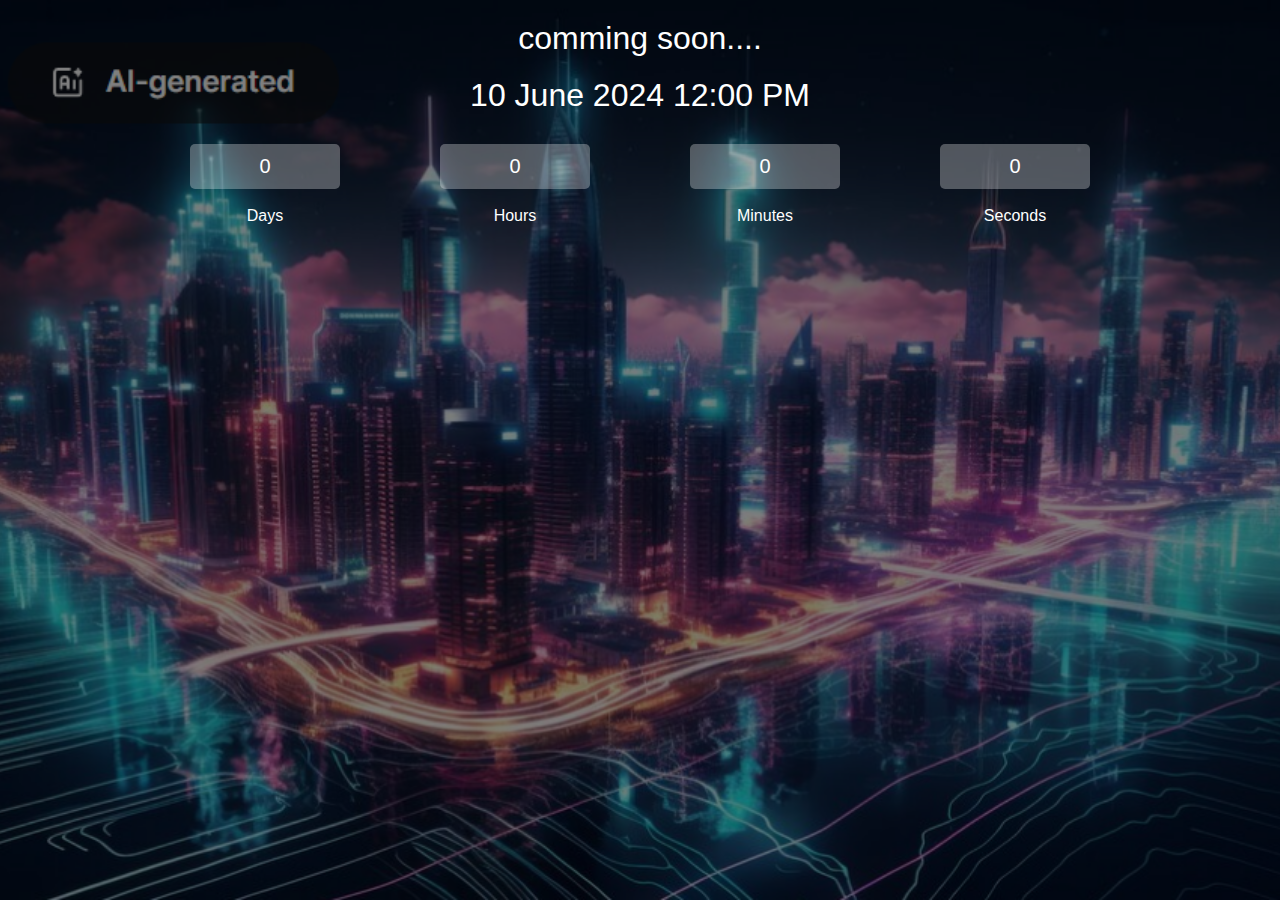
<file: countdown/index.html>
<!DOCTYPE html>
<html lang="en">
<head>
    <meta charset="UTF-8">
    <meta name="viewport" content="width=device-width, initial-scale=1.0">
    <title>Document</title>
<link rel="stylesheet" href="style.css">
</head>
<body>

 <div class="main">
    <div class="overlay">
        <p class="title"> comming soon.... </p>
        <p class="sub-title" id= "end-date">21 september 2024 10:00 AM</p>
        <div class="col">
            <div>
                <input type="text" value="0" readonly> <br><br>
                <label for="Days">Days</label>
            </div>
            <div>
                <input type="text" value="0" readonly><br><br>
                <label for="hours">Hours</label>
            </div>
            <div>
                <input type="text" value="0" readonly ><br><br>
                <label for="mints">Minutes</label>
            </div>
            <div>
                <input type="text"value="0" readonly><br><br>
                <label for="seconds">Seconds</label>
            </div>
        </div>
    </div>
 </div>


    <script src="test.js"></script>
</body>
</html>
</file>
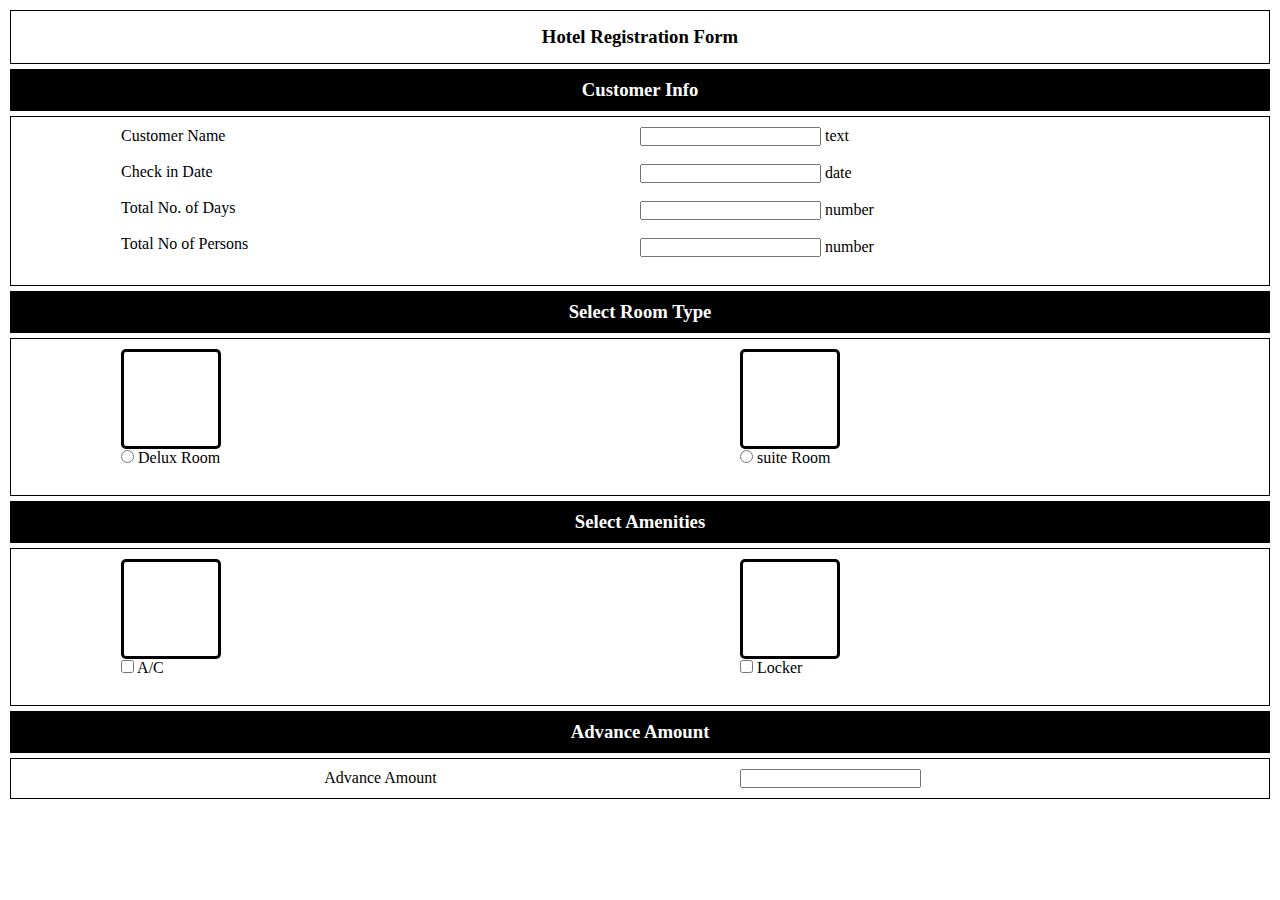
<file: HotelRegistration/index.html>
<!DOCTYPE html>
<html lang="en">

<head>
    <meta charset="UTF-8">
    <meta name="viewport" content="width=device-width, initial-scale=1.0">
    <title>Hotel-Registration</title>
    <link rel="stylesheet" href="style.css">
</head>

<body>
    <header>
        <h3>Hotel Registration Form</h3>
    </header>
    <main>
        <section class="main-section-first">
            <div class="section-heading">
                <h3>Customer Info</h3>
            </div>
            <div class="info">
                <div class="input-label">
                    <label for="CustomerName">Customer Name</label> <br> <br>
                    <label for="Check-in-date">Check in Date</label> <br> <br>
                    <label for="total-number-of-days">Total No. of Days</label> <br> <br>
                    <label for="total-number-of-persons">Total No of Persons</label>
                </div>

                <div class="input">
                    <input type="text"> text <br> <br>

                    <input type="text"> date <br> <br>

                    <input type="text"> number <br> <br>

                    <input type="text"> number <br> <br>
                </div>

            </div>
        </section>
            <section class="main-section-second">
                <div class="section-heading">
                    <h3>Select Room Type</h3>
                </div>
                <div class=" room-info">


                    <div class="input">
                        <div class="room-box">
                            A
                        </div>
                        <input type="radio"> Delux Room <br> <br>



                    </div>
                    <div class="input-label">
                        <div class="room-box">
                            B
                        </div>
                        <input type="radio"> suite Room <br> <br>
                    </div>
                </div>
            </section>
                    <section class="main-section-third">
                        <div class="section-heading">
                            <h3>Select Amenities</h3>
                        </div>
                        <div class=" room-info">


                            <div class="input">
                                <div class="room-box">
                                    A
                                </div>
                                <input type="checkbox"> A/C <br> <br>



                            </div>
                            <div class="input-label">
                                <div class="room-box">
                                    B
                                </div>
                                <input type="checkbox"> Locker <br> <br>


                            </div>



                        </div>


                    </section>
                    <section class="main-section-fourth">
                        <div class="section-heading">
                            <h3>Advance Amount</h3>
                        </div>
                        <div class=" room-info">

                            <div class="input-label " id="AA">


                                Advance Amount

                            </div>


                            <div class="input">
                                <input type="text">


                            </div>



                        </div>
                    </section>

    </main>
</body>

</html>
</file>
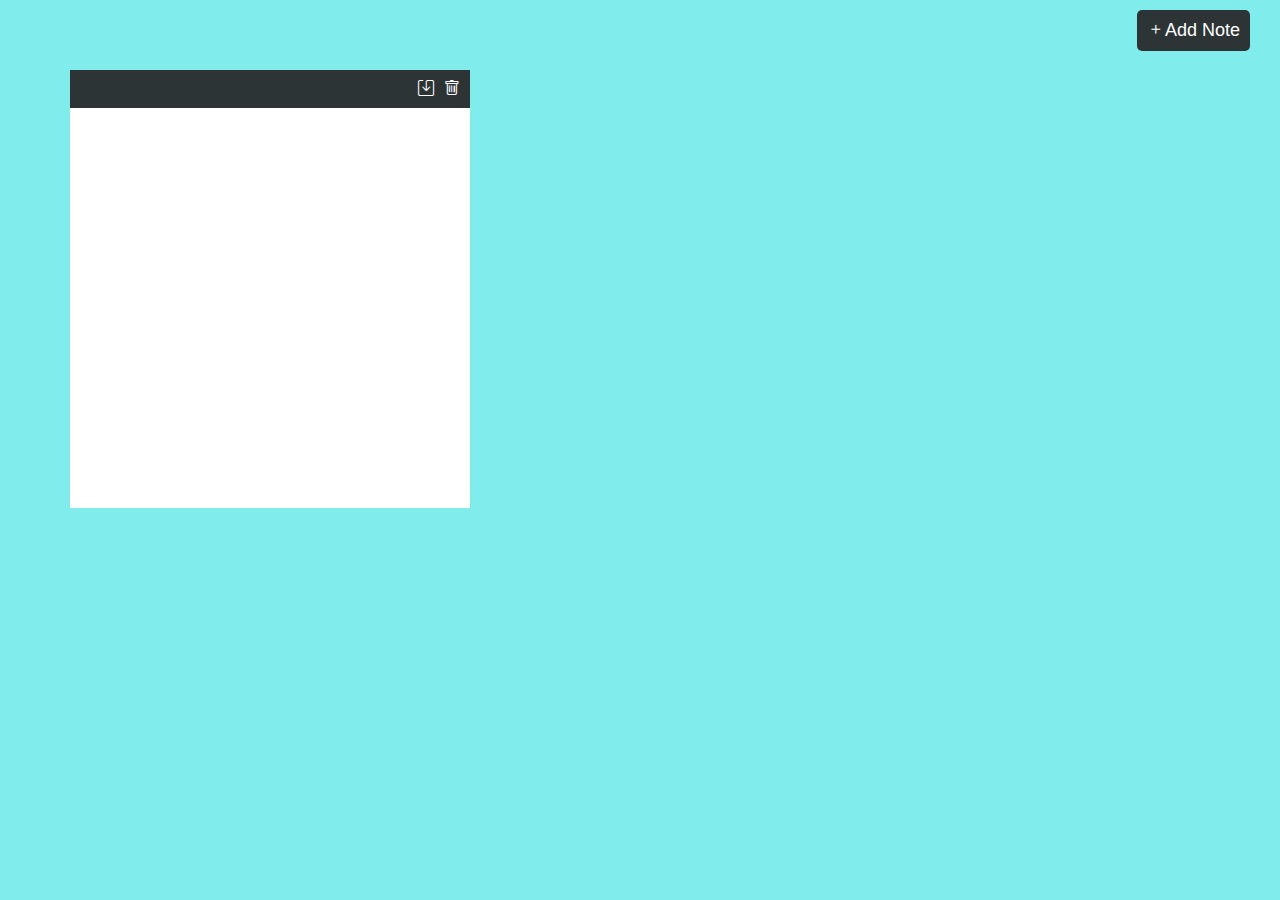
<file: NoteApp/index.html>
<!DOCTYPE html>
<html lang="en">
<head>
    <meta charset="UTF-8">
    <meta name="viewport" content="width=device-width, initial-scale=1.0">
    <title>Document</title>
    <link rel="stylesheet" href="style.css">
    <link rel="stylesheet" href="https://cdn.jsdelivr.net/npm/bootstrap-icons@1.11.3/font/bootstrap-icons.min.css">
</head>
<body>
    <button id="addBtn"> <span class="bi bi-plus"></span>Add Note</button>
    <div id="main">
         <div class="note">
            <div class="tool">
               
                <span class=" save bi bi-save"></span>
                <span class="  trash bi bi-trash"></span>
            </div>
            <textarea ></textarea>
         </div>
    </div>


    <script src="test.js"></script>
</body>
</html>
</file>
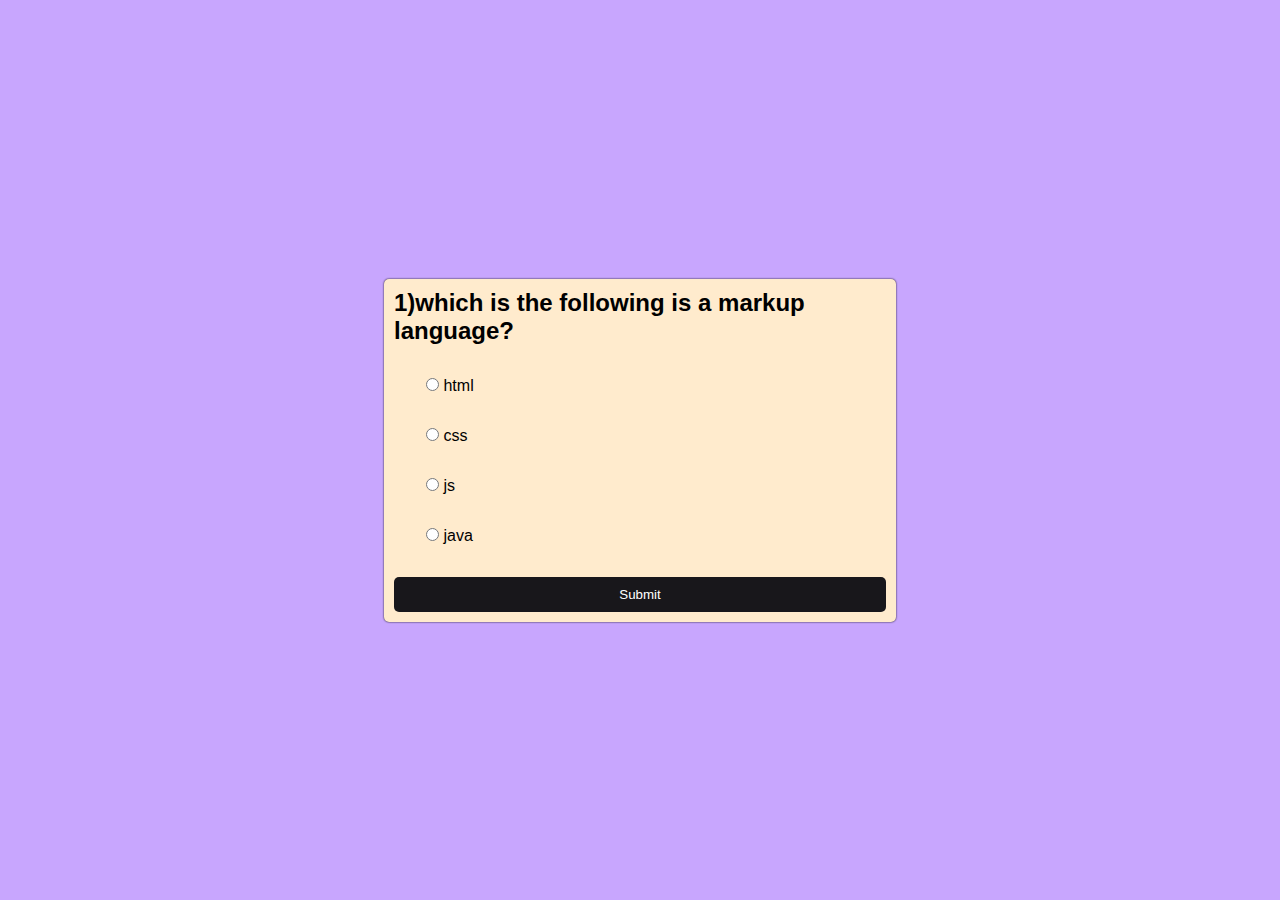
<file: QuizApp/index.html>
<!DOCTYPE html>
<html lang="en">

<head>
    <meta charset="UTF-8">
    <meta name="viewport" content="width=device-width, initial-scale=1.0">
    <title>Document</title>
    <link rel="stylesheet" href="style.css">
</head>

<body>
    <div class="container">
        <div id="box">
            <h2  id="Qbox">This is the Dummy Questions</h2>
            <div class="row">
                <input type="radio" class="options" name="option" id="option-1" value="a">
                <label for="option-1">option 1</label>
               
            </div>
            <div class="row">
                <input type="radio" class="options" id="option-2 " name="option" value="b">
                <label for="option-2">option 2</label>
                
            </div>
            <div class="row">
                <input type="radio" class="options" name="option" id="option-3" value="c">
                <label for="option-3">option 3</label>
               
            </div>
            <div class="row">
                <input type="radio" class="options" name="option" id="option-4" value="d">
                <label for="option-4">option 4</label>
              
            </div>
            <button id="btn" onclick="submitQuiz()">Submit</button>
        </div>
       
    </div>

    <script src="test.js"></script>
</body>

</html>
</file>
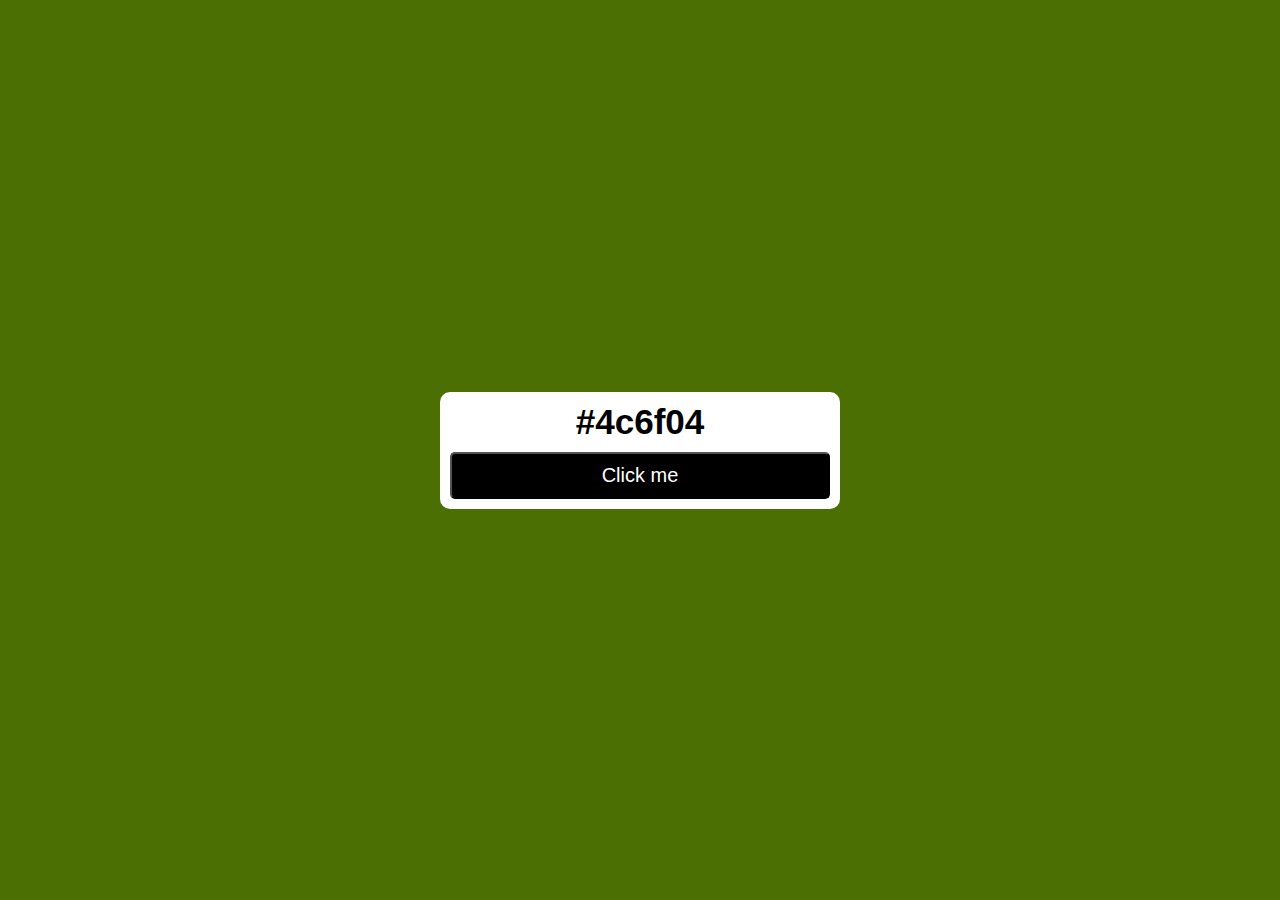
<file: Random_Color_Generator/index.html>
<!DOCTYPE html>
<html lang="en">

<head>
    <meta charset="UTF-8">
    <meta name="viewport" content="width=device-width, initial-scale=1.0">
    <title>Color_Generator</title>
    <link rel="stylesheet" href="style.css">
</head>

<body>
    <div class="main">
        <div class="container">
            <h3 id="color-code">#fff</h3>
            <button id="btn">Click me</button>
        </div>
    </div>






    <script src="test.js"></script>
</body>

</html>
</file>
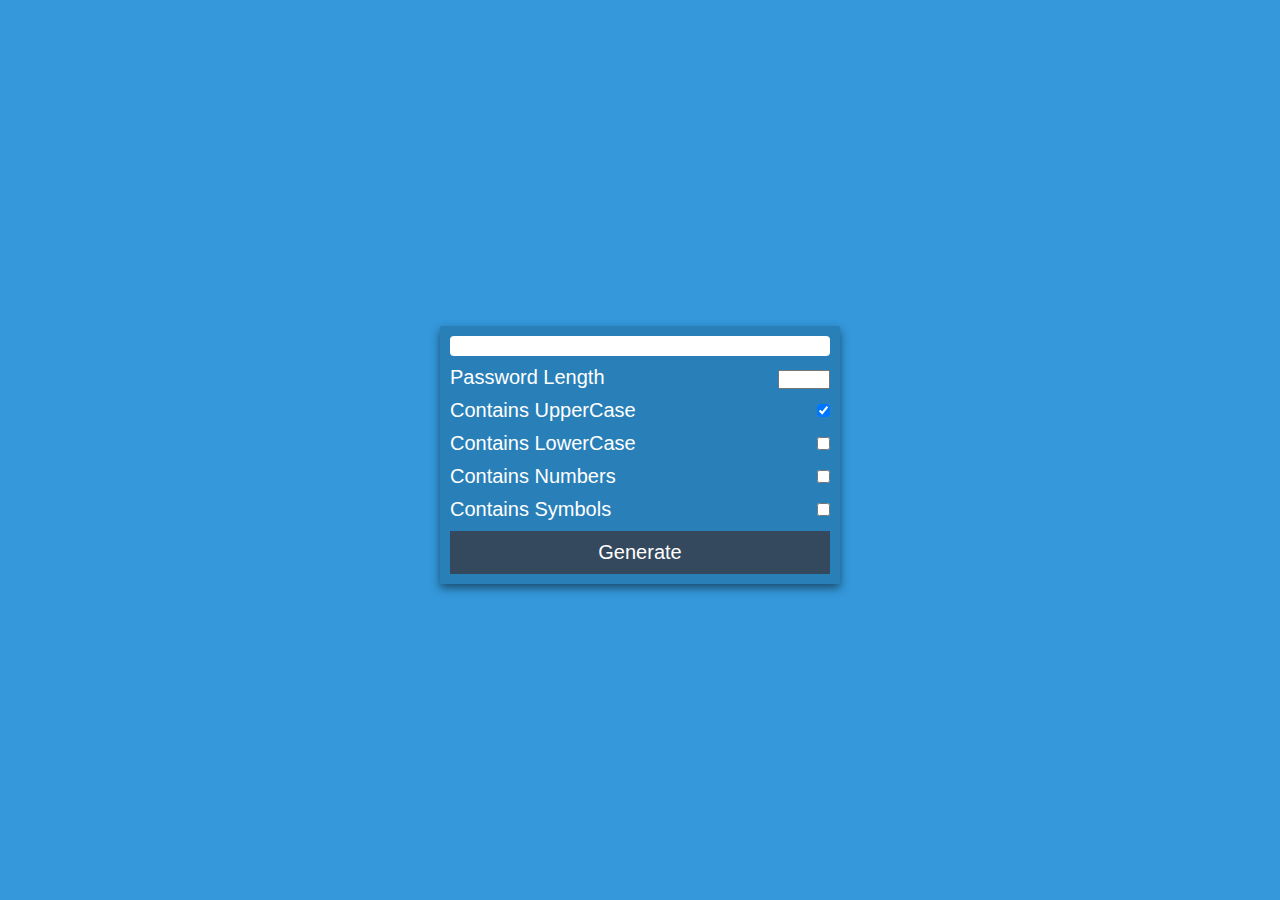
<file: Random_password_Generator/index.html>
<!DOCTYPE html>
<html lang="en">
<head>
    <meta charset="UTF-8">
    <meta name="viewport" content="width=device-width, initial-scale=1.0">
    <title>Random_password_Generator</title>
    <link rel="stylesheet" href="style.css">
</head>
<body>
    <div class="main">
        <div class="box">
            <span id="pass-box">Testing</span>
            <div class="row">
                <div class="left">Password Length</div>
                <div class="right">
                    <input type="number"  id="total-char" max="30" min="2">
                </div>
            </div>
            <div class="row">
                <label for="upper-case">
                    <div class="left">
                        Contains UpperCase
                    </div>
                </label>
                <div class="right">
                    <input type="checkbox" name="" id="upper-case" checked> 
                </div>
            </div>
            <div class="row">
                <label for="lower-case">
                    <div class="left">
                        Contains LowerCase
                    </div>
                </label>
                <div class="right">
                    <input type="checkbox" name=" " id="lower-case">
                </div>
            </div>
          <div class="row">
             <label for="numbers">
                <div class="left">
                    Contains Numbers
                </div>
             </label>
              <div class="right">
                <input type="checkbox" name="" id="numbers">
               </div>
          </div>
          <div class="row">
             <label for="symbols">
                <div class="left">
                    Contains Symbols
                </div>
             </label>
             <div class="right">
                <input type="checkbox" name="" id="symbols">
             </div>
          </div>

          <div class="row">
            <button id="btn">Generate</button>
          </div>
        </div>
    </div>
    <script src="test.js"></script>
</body>
</html>
</file>
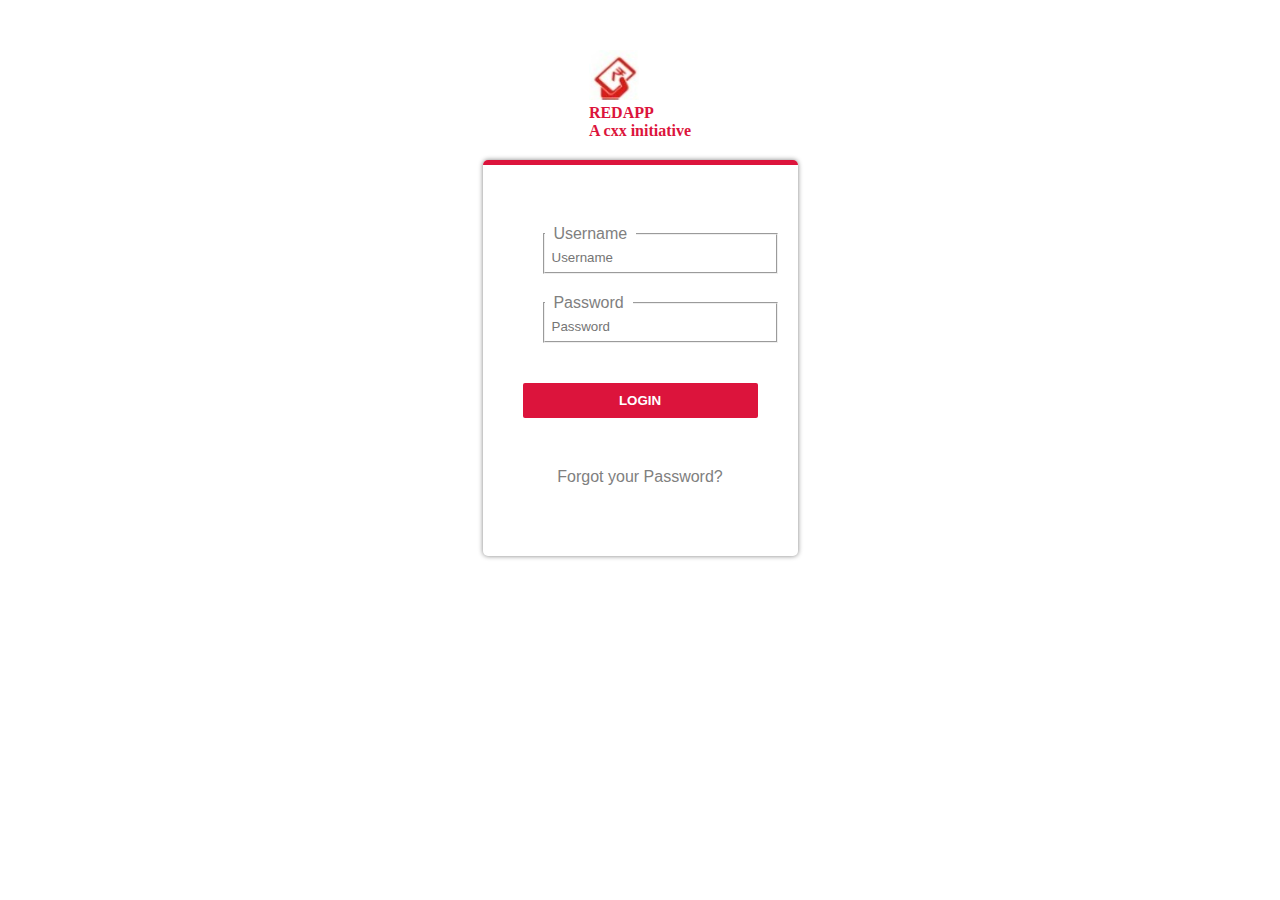
<file: redApp/index.html>
<!DOCTYPE html>
<html lang="en">
<head>
    <meta charset="UTF-8">
    <meta name="viewport" content="width=device-width, initial-scale=1.0">
    <title>Document</title>
    <link rel="stylesheet" href="style.css">
   
</head>
<body>
   
    <div class="container">
      <div class="title">
        <P>
           <img src="img/redapp.png" width="50px" height="50px">
        </P>
       <p class="main">REDAPP</p>
       <P class="sub-main">A cxx initiative</P>
   </div>
        <form onsubmit="return LoginClick()" class="loginform">
          <fieldset> 

            <legend>&nbsp; Username &nbsp;

            </legend>
             <input type="text" placeholder="Username" onkeyup="VerifyName()"   id="UserInput">

          </fieldset>
          <fieldset>

            <legend> &nbsp; Password  &nbsp;</legend>
             <input type="password"  placeholder="Password" id="PswrdInput"  >


          </fieldset>
          <button type="submit">LOGIN</button>

            <p id="link"><a href="">Forgot your Password?</a></p>

              <p id="error"></p>

        </form>
    </div>
    <script src="test.js"></script>
</body>
</html>
</file>
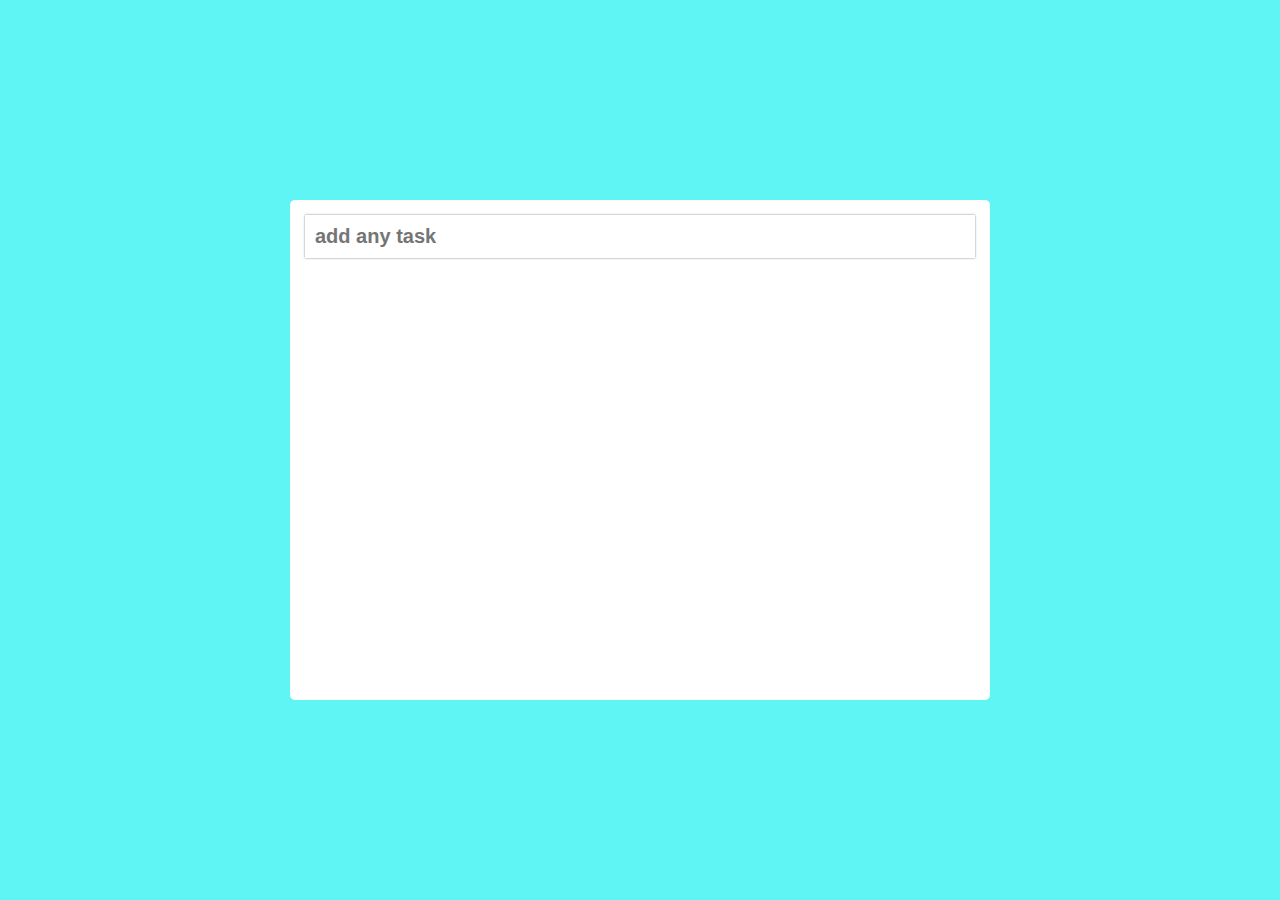
<file: To-Do-List/index.html>
<!DOCTYPE html>
<html lang="en">
<head>
    <meta charset="UTF-8">
    <meta name="viewport" content="width=device-width, initial-scale=1.0">
    <title>To-Do-List</title>
    <link rel="stylesheet" href="style.css">
    <link rel="stylesheet" href="https://cdn.jsdelivr.net/npm/bootstrap-icons@1.11.3/font/bootstrap-icons.min.css">
</head>
<body>
    <div class="main">
        <div class="box">
            <input type="text" id="item" autofocus placeholder="add any task">
            <ul id="to-do-box">
               
            </ul>
        </div>
    </div>
    <script src="test.js"></script>
</body>
</html>
</file>
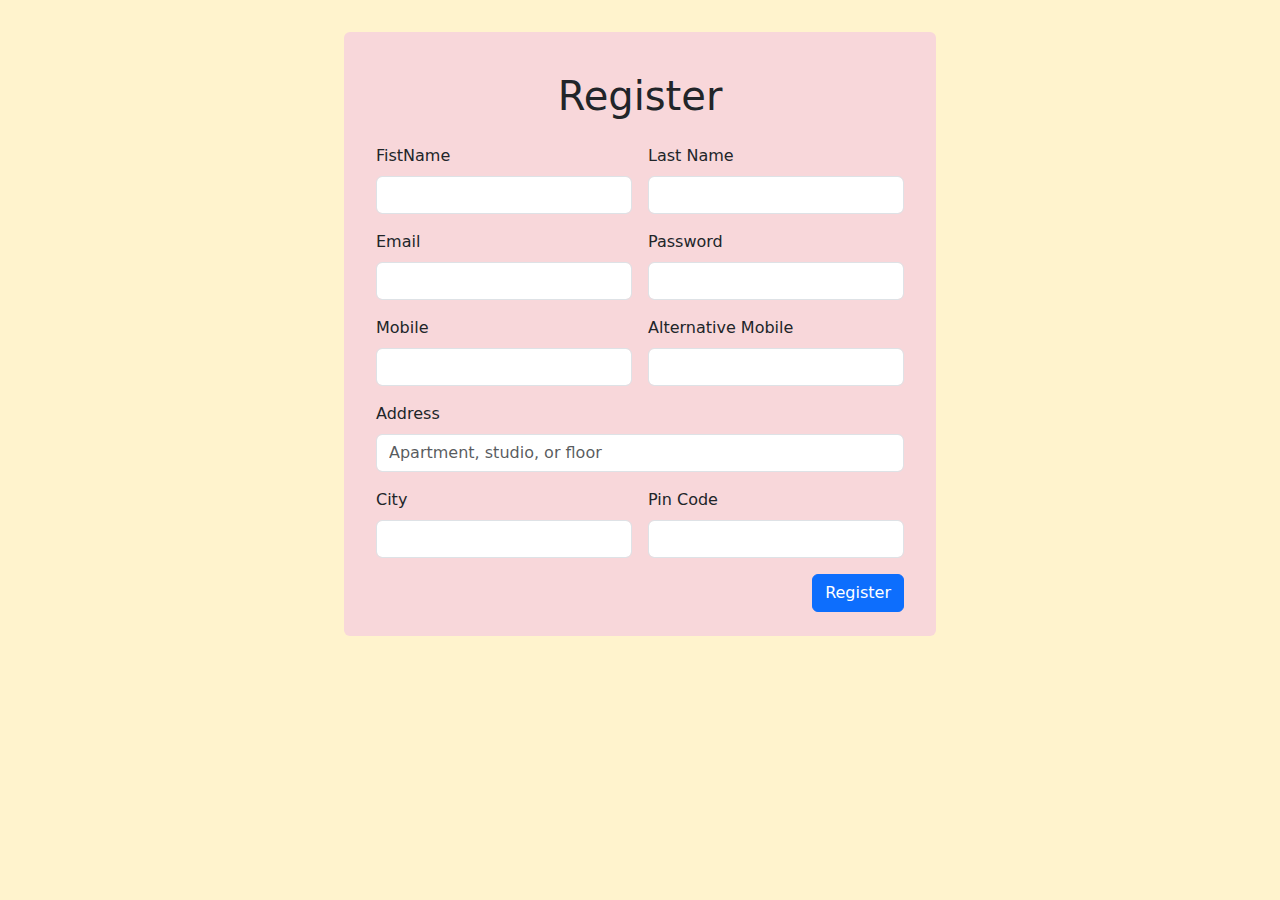
<file: form/form.html>
<!DOCTYPE html>
<html lang="en">

<head>
  <meta charset="UTF-8">
  <meta name="viewport" content="width=device-width, initial-scale=1.0">
  <title>form</title>
  <link href="https://cdn.jsdelivr.net/npm/bootstrap@5.3.3/dist/css/bootstrap.min.css" rel="stylesheet"
    integrity="sha384-QWTKZyjpPEjISv5WaRU9OFeRpok6YctnYmDr5pNlyT2bRjXh0JMhjY6hW+ALEwIH" crossorigin="anonymous">
  <link rel="stylesheet" href="https://cdn.jsdelivr.net/npm/bootstrap-icons@1.11.3/font/bootstrap-icons.min.css">
  <script>
    function RegisterClick() {
      var FirstName = document.getElementById("FirstName").value;
      var LastName = document.getElementById("LastName").value;
      var Email = document.getElementById("Email").value;
      var Password = document.getElementById("Password").value;
      var Mobile = document.getElementById("Mobile").value;
      var Address = document.getElementById("Address").value;
      var City = document.getElementById("City").value;
      var Pin = document.getElementById("Pin").value;
      var Mobile2 = document.getElementById("Mobile2").value;

      if (FirstName == "" || LastName == "" || Email == "" || Password == "" || Mobile == "" ||  Mobile2 == "" || Address == "" || City == ""|| Pin=="") {
        alert("Plz fill all the fields");
        return false;
      }
      if (Mobile.length < 10 || Mobile.length > 10) {
        alert("Mobile No. should be 10 digit only");
        return false;
      }
      else if (isNaN(Mobile)) {
        alert("Mobile No. should be Numeric only");
        return false;
      }
      if (Mobile2 < 10 || Mobile2.length > 10 ) {
        alert("Mobile No. should be 10 digit only");
        return false;
      }
      if (Mobile==Mobile2) {
        alert("Same mobile cant be repeated");
        return false;
      }
      else if (isNaN(Mobile2)) {
        alert("Mobile No. should be Numeric only");
        return false;
      }
      else if (Password.length<7 || Password.length>10 ) {
        alert("password should must have 7-10 digit and 1 Uppercase letter");
        return false;
      }
   
      else {
        document.write(`<h3>Your form has been submitted <br> and all the details are below </h3> <br> FirstName:${FirstName} <br><br> LastName:${LastName} <br><br> Email:${Email} <br><br> Password:${Password} <br> <br>Mobile:${Mobile} <br><br> Mobile2:${Mobile2} <br><br> Address:${Address} <br><br> City:${City} <br> <br>Pin:${Pin}<br> <br>`);
        return true;
      }

    }
  </script>
</head>

<body class="container-fluid p-5 bg-warning-subtle d-flex justify-content-center align-content-center">
  <form class="row g-3 bg-danger-subtle w-50 p-4 rounded">
    <h1 class="text-center ">Register</h1>
    <div class="col-md-6">
      <label for="FirstName" class="form-label">FistName</label>
      <input type="text" class="form-control" id="FirstName">

    </div>
    <div class="col-md-6">
      <label for="LastName" class="form-label">Last Name</label>
      <input type="LastName" class="form-control" id="LastName">

    </div>
    <div class="col-md-6">
      <label for="Email" class="form-label">Email</label>
      <input type="email" class="form-control" id="Email">

    </div>
    <div class="col-md-6">
      <label for="Password" class="form-label">Password</label>
      <input type="password" class="form-control" id="Password">

    </div>

    <div class="col-md-6">
      <label for="Mobile" class="form-label">Mobile</label>
      <input type="text" class="form-control" id="Mobile">
    </div>

    <div class="col-md-6">
      <label for="Mobile" class="form-label">Alternative Mobile</label>
      <input type="text" class="form-control" id="Mobile2">
    </div>

    <div class="col-12">
      <label for="Address" class="form-label">Address</label>
      <input type="text" class="form-control" id="Address" placeholder="Apartment, studio, or floor">
    </div>
    <div class="col-md-6">
      <label for="City" class="form-label">City</label>
      <input type="text" class="form-control" id="City">
    </div>

    <div class="col-md-6">
      <label for="pin-code" class="form-label">Pin Code</label>
      <input type="text" class="form-control" id="Pin">
    </div>

    <div class="d-flex justify-content-end">
      <button  onclick=" return  RegisterClick();" class="btn btn-primary">Register</button>
    </div>
  </form>
</body>

</html>
</file>
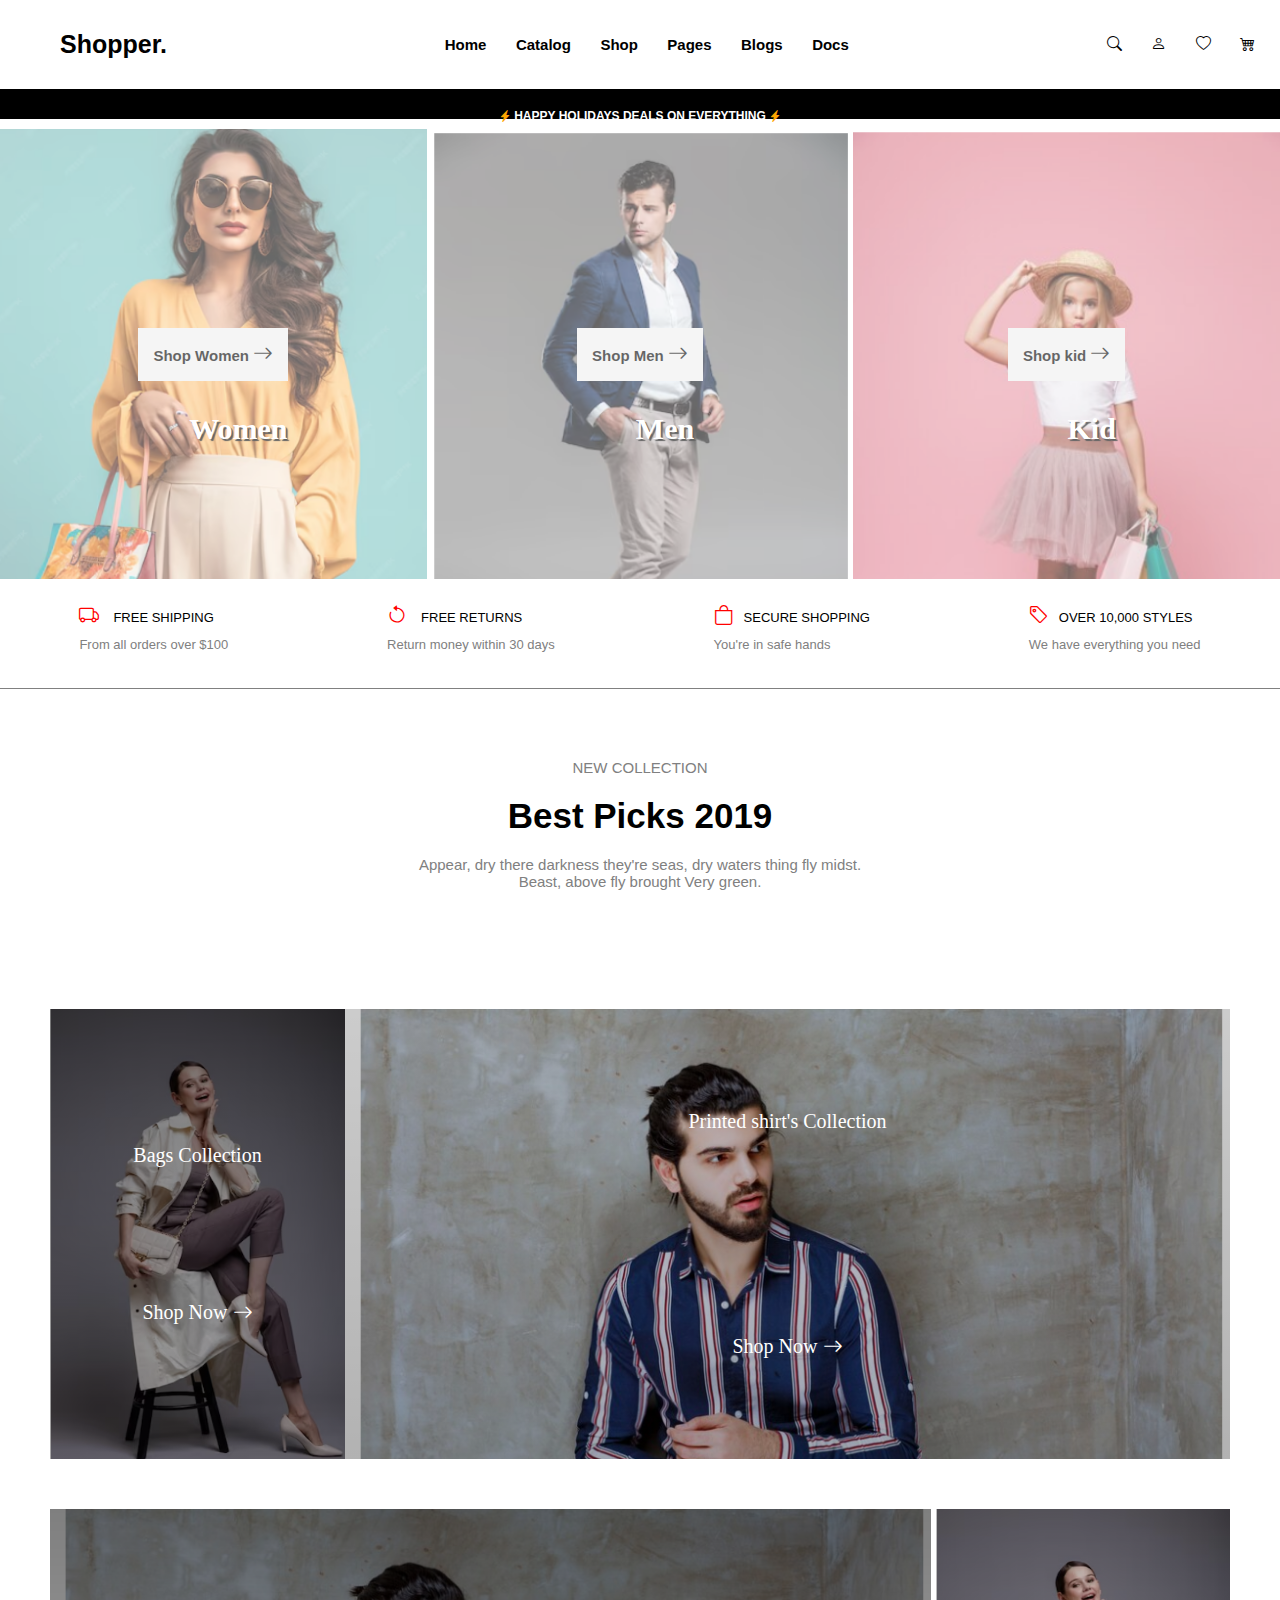
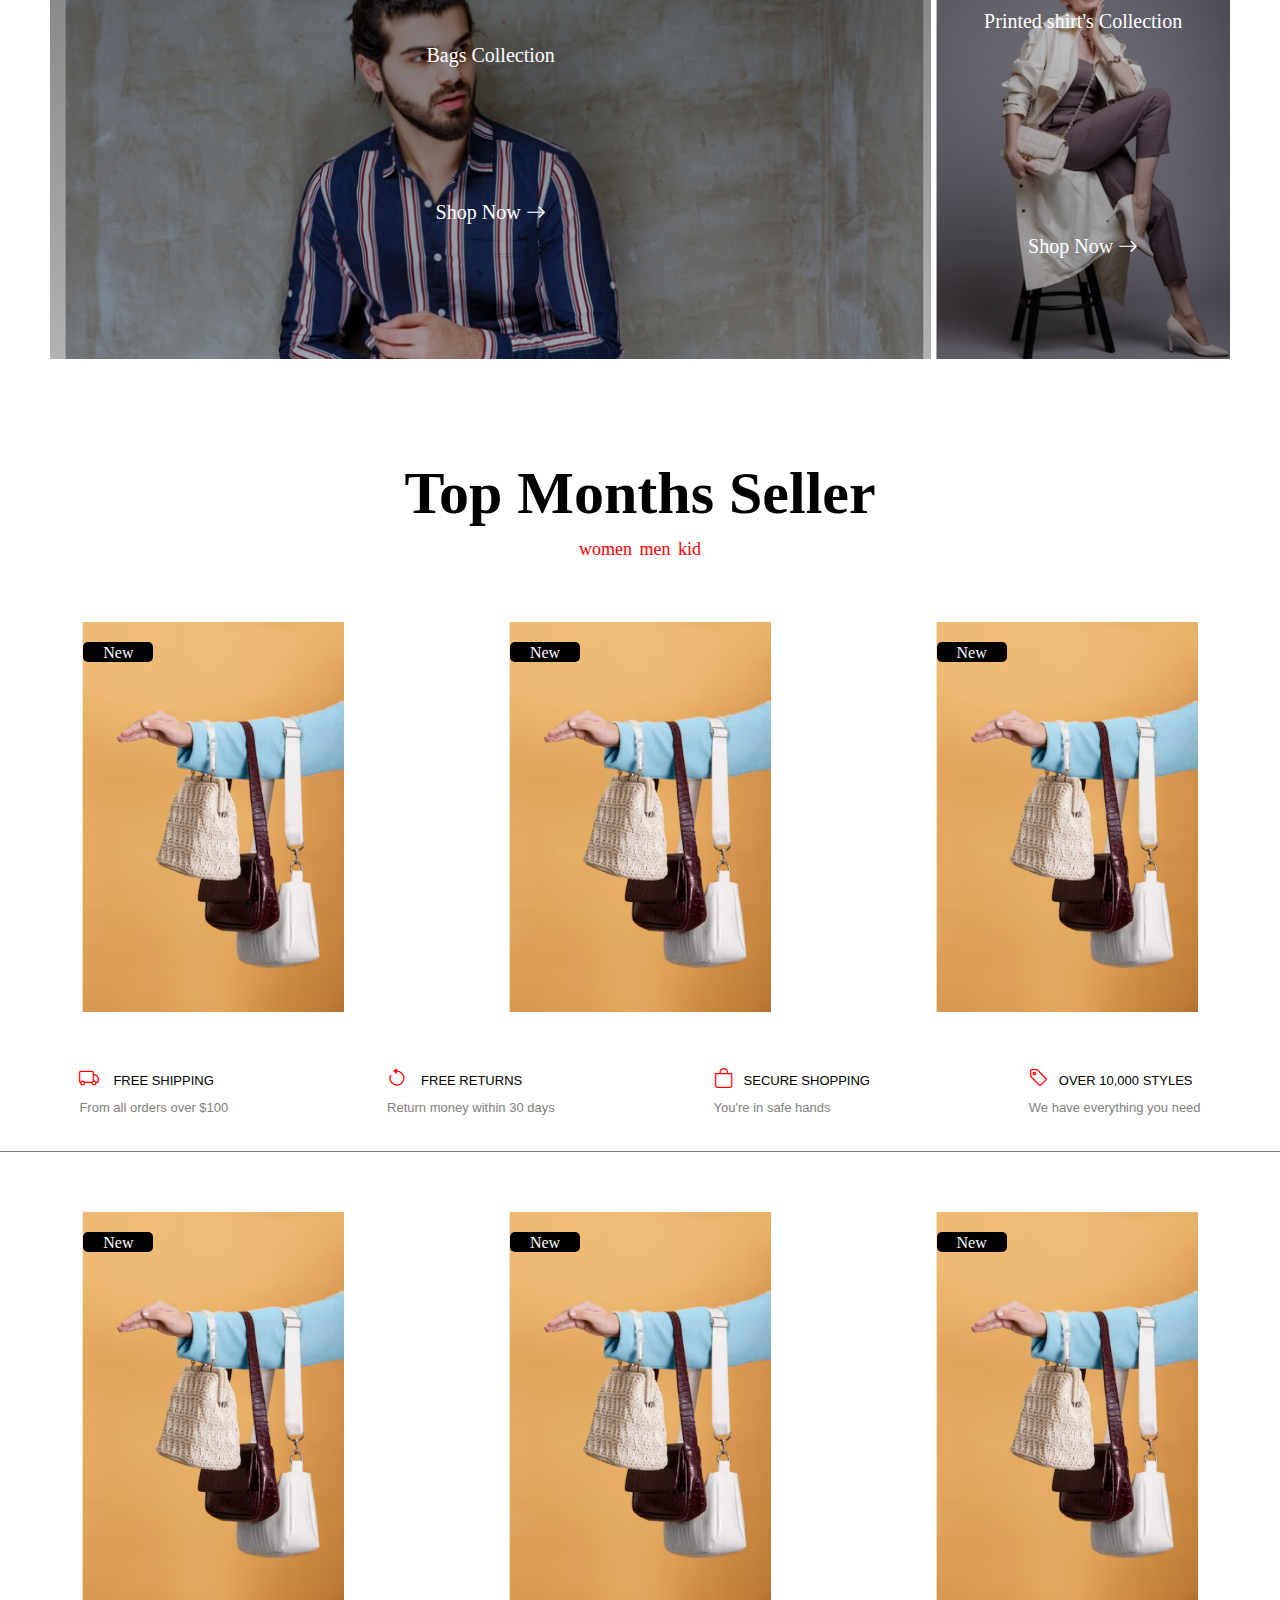
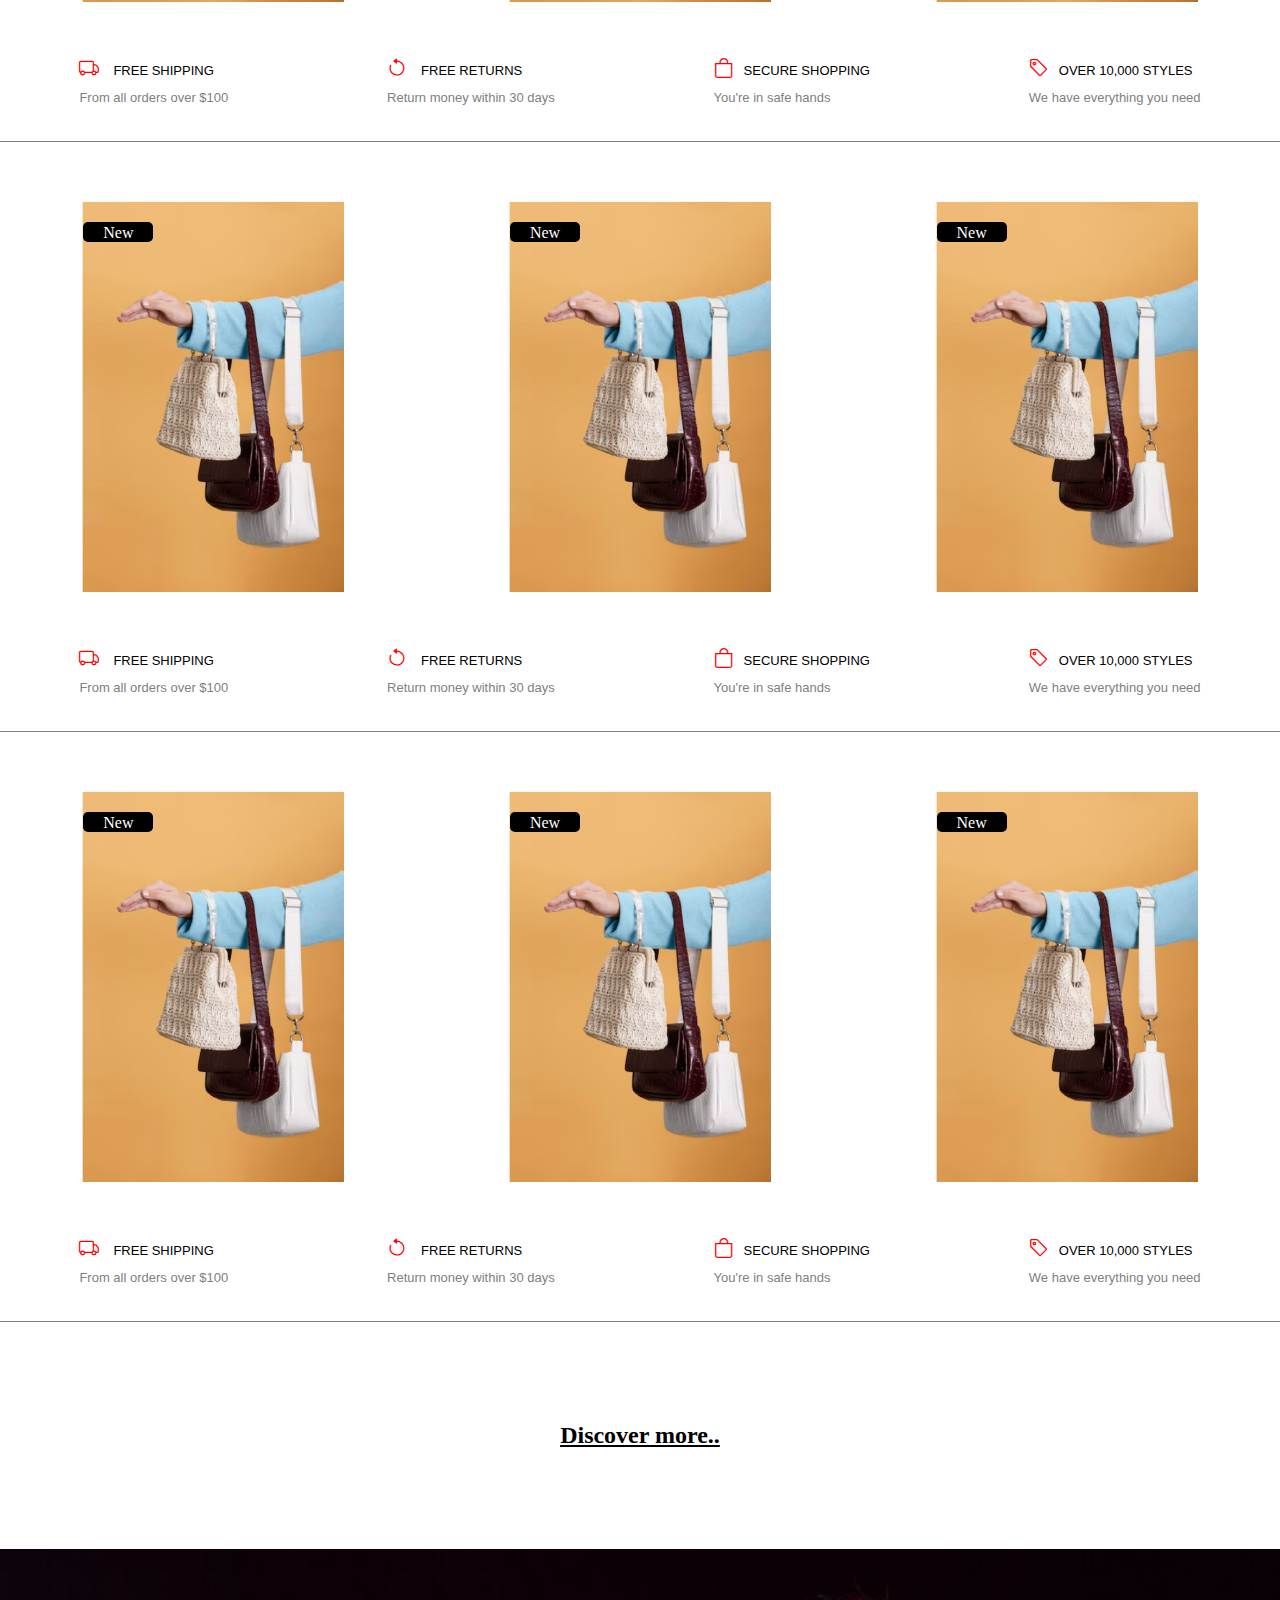
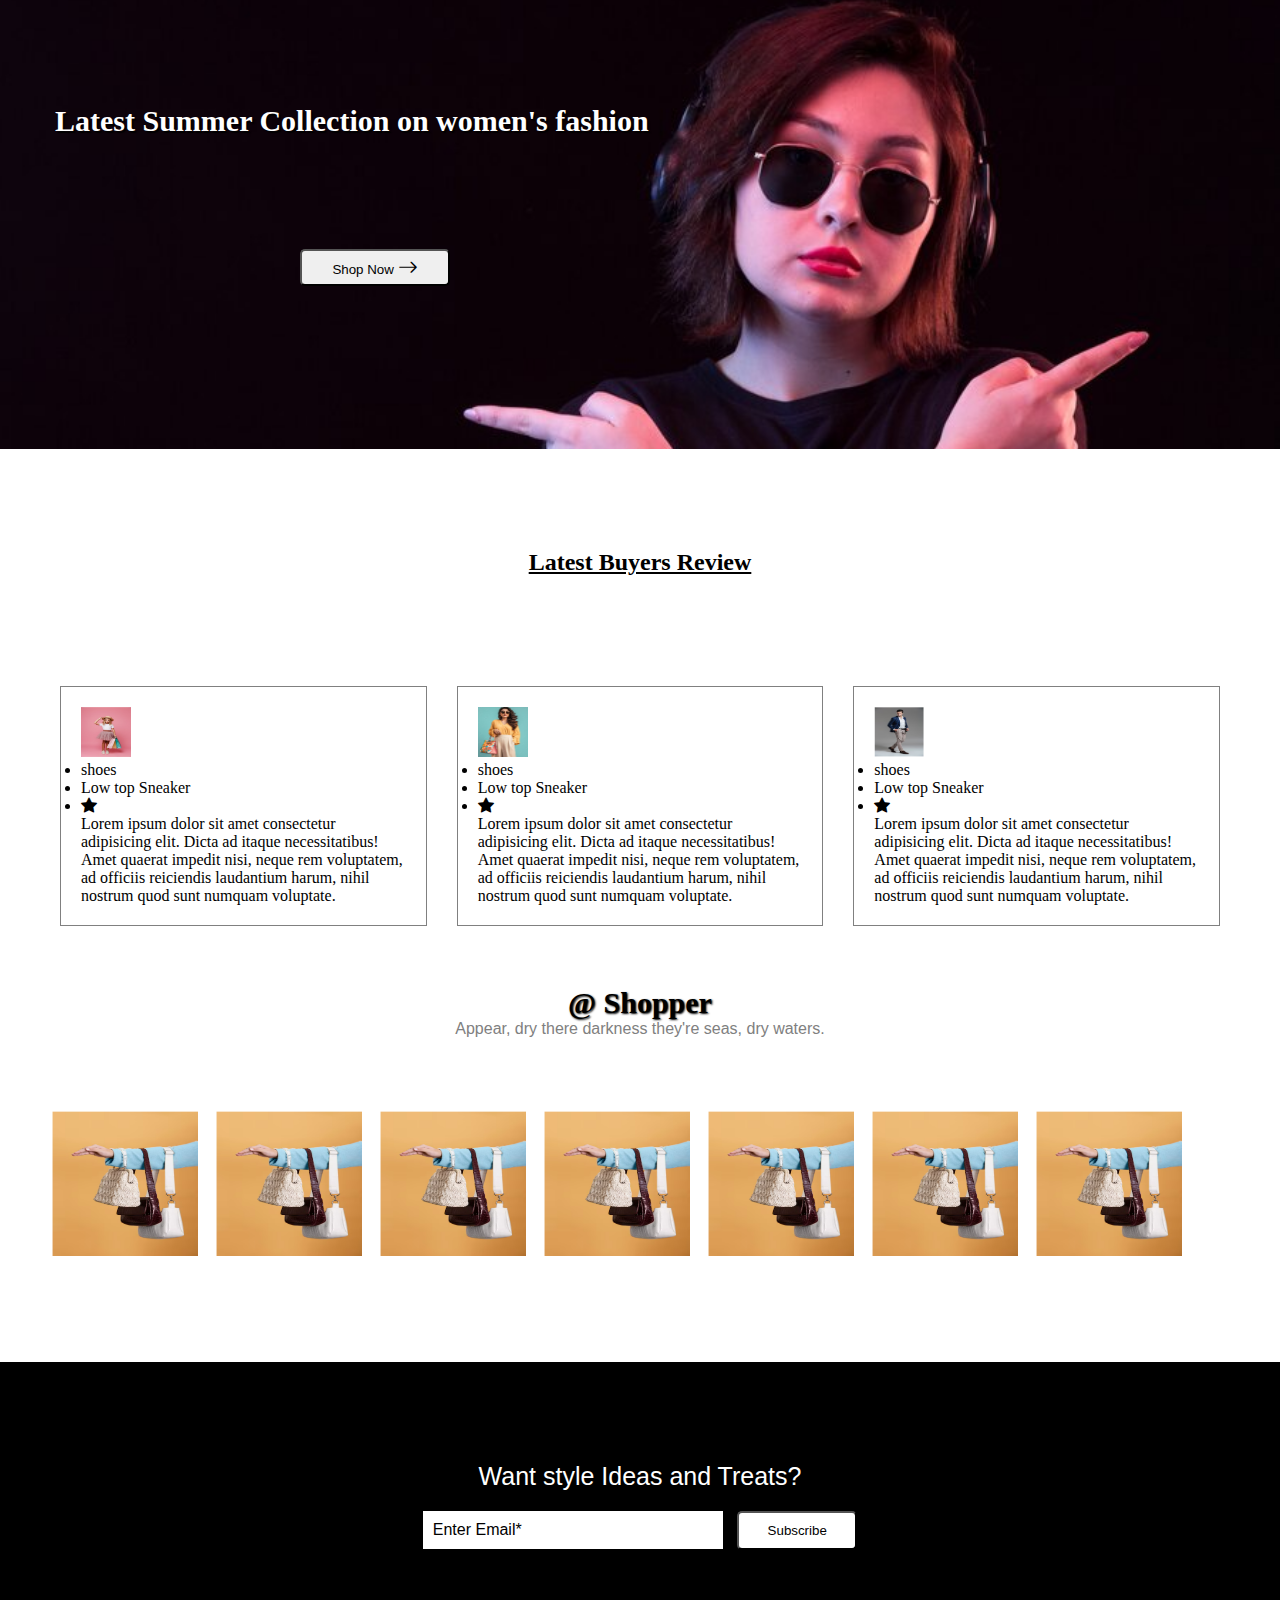
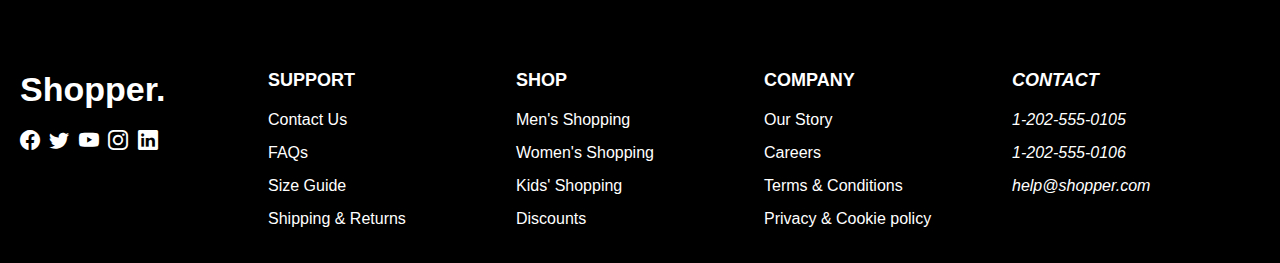
<file: SHOPPER/shopper.html>
<!DOCTYPE html>
<html lang="en">
<head>
    <meta charset="UTF-8">
    <meta name="viewport" content="width=device-width, initial-scale=1.0">
    <title>Shopper.</title>
    <link rel="stylesheet" href="https://cdn.jsdelivr.net/npm/bootstrap-icons@1.11.3/font/bootstrap-icons.min.css">
    <!-- <link href="https://cdn.jsdelivr.net/npm/bootstrap@5.3.3/dist/css/bootstrap.min.css" rel="stylesheet" integrity="sha384-QWTKZyjpPEjISv5WaRU9OFeRpok6YctnYmDr5pNlyT2bRjXh0JMhjY6hW+ALEwIH" crossorigin="anonymous"> -->
    <link rel="stylesheet" href="shopper.css">

 
</head>
<body>
      <header>
        <div class="title">Shopper.</div>
        <nav>
            <span>Home</span>
            <span>Catalog</span>
            <span>Shop</span>
            <span>Pages</span>
            <span>Blogs</span>
            <span>Docs</span>
        </nav>
        <div class="header-icon">
            <span class="bi bi-search"></span>
            <span class="bi bi-person"></span>
            <span class="bi bi-heart"></span>
            <span class="bi bi-cart4"></span>
        </div>

        
      </header>
      <article>
        <span class="bi bi-lightning-charge-fill"></span>

        <span>HAPPY HOLIDAYS DEALS ON EVERYTHING</span>

        <span class="bi bi-lightning-charge-fill"></span>
      </article>
      <section>
        <main>
          <div class="Women">
            <div class="card-title">Women</div>
            <div class="btn-div">
                <button  class="shop-button">Shop Women <span class="bi bi-arrow-right"></span> </button>
            </div>
        </div>
        <div class="Men">
          <div class="card-title">Men</div>
          <div class="btn-div">
              <button class="shop-button">Shop Men <span class="bi bi-arrow-right"></span> </button>
          </div>
      </div>
      <div class="Kid">
        <div class="card-title">Kid</div>
        <div class="btn-div">
            <button class="shop-button">Shop kid <span class="bi bi-arrow-right"></span> </button>
        </div>
      </div>
           
    </main> 
        
    <div class="doc-info">
         <div>
            <span class="bi bi-truck"></span> <span class="doc-info-title"> FREE SHIPPING</span><br>
            <span class="doc-sub-title">From all orders over $100</span>
        </div>
        <div>
          <span class="bi bi-arrow-counterclockwise"></span> <span class="doc-info-title"> FREE RETURNS</span><br>
          <span class="doc-sub-title">Return money within 30 days</span>
      </div>
      <div>
          <span class="bi bi-bag"> </span><span class="doc-info-title">SECURE SHOPPING</span><br>
          <span class="doc-sub-title">You're in safe hands</span>
      </div>
      <div>
          <span class="bi bi-tag"></span><span class="doc-info-title">OVER 10,000 STYLES</span><br>
          <span class="doc-sub-title">We have everything you need</span>
      </div>

    </div>
    <div role="doc-introduction" class="doc-introduction">
      <span class="doc-subtitle">NEW COLLECTION</span>
      <span class="doc-title">Best Picks 2019</span>
      <span class="doc-text">Appear, dry there darkness they're seas, dry waters thing fly midst.<br> Beast, above fly brought Very green.</span>
   </div>


   <div class="img-move">
    <div class="img1">
      <div class="img-title">Bags Collection</div>
      <div class="img-div">
          <span  class="img-button">Shop Now </span><span class="bi bi-arrow-right"></span> 
      </div>
    </div>
    <div class="img2">
      <div class="img-title">Printed shirt's Collection</div>
      <div class="img-div">
          <span  class="img-button">Shop Now <span class="bi bi-arrow-right"></span> </span>
      </div>
      
    </div>

   </div>
   <div class="img-move2">
    <div class="img3">
      <div class="img-title">Bags Collection</div>
      <div class="img-div">
          <span  class="img-button">Shop Now </span><span class="bi bi-arrow-right"></span> 
      </div>
    </div>
    <div class="img4">
      <div class="img-title">Printed shirt's Collection</div>
      <div class="img-div">
          <span  class="img-button">Shop Now <span class="bi bi-arrow-right"></span> </span>
      </div>
      
    </div>

   </div>

  <div class="clothing-card">
     <h1>Top Months Seller
     </h1>
     <span class="card-link"><a href="">women</a></span>
     <span class="card-link"><a href="">men</a></span>
     <span class="card-link"><a href="">kid</a></span>

  </div>

   
   <div class="card" >
    <div class="hand-bag">

      <div class="short-cuts">
          <span class="bi bi-eye"></span>
          <span class="bi bi-cart4"></span>
          <span class="bi bi-heart"></span>

      </div>
      <div class="discount">New</div>

  </div>
  
    <div class="hand-bag">

      <div class="short-cuts">
          <span class="bi bi-eye"></span>
          <span class="bi bi-cart4"></span>
          <span class="bi bi-heart"></span>

      </div>
      <div class="discount">New</div>

  </div>
  <div class="hand-bag">

    <div class="short-cuts">
        <span class="bi bi-eye"></span>
        <span class="bi bi-cart4"></span>
        <span class="bi bi-heart"></span>

    </div>
    <div class="discount">New</div>

</div>

</div>
    <div class="doc-info">
      <div>
         <span class="bi bi-truck"></span> <span class="doc-info-title"> FREE SHIPPING</span><br>
         <span class="doc-sub-title">From all orders over $100</span>
     </div>
     <div>
       <span class="bi bi-arrow-counterclockwise"></span> <span class="doc-info-title"> FREE RETURNS</span><br>
       <span class="doc-sub-title">Return money within 30 days</span>
   </div>
   <div>
       <span class="bi bi-bag"> </span><span class="doc-info-title">SECURE SHOPPING</span><br>
       <span class="doc-sub-title">You're in safe hands</span>
   </div>
   <div>
       <span class="bi bi-tag"></span><span class="doc-info-title">OVER 10,000 STYLES</span><br>
       <span class="doc-sub-title">We have everything you need</span>
   </div>

 </div>
   
 <div class="card" >
  <div class="hand-bag">

    <div class="short-cuts">
        <span class="bi bi-eye"></span>
        <span class="bi bi-cart4"></span>
        <span class="bi bi-heart"></span>

    </div>
    <div class="discount">New</div>

</div>

  <div class="hand-bag">

    <div class="short-cuts">
        <span class="bi bi-eye"></span>
        <span class="bi bi-cart4"></span>
        <span class="bi bi-heart"></span>

    </div>
    <div class="discount">New</div>

</div>
<div class="hand-bag">

  <div class="short-cuts">
      <span class="bi bi-eye"></span>
      <span class="bi bi-cart4"></span>
      <span class="bi bi-heart"></span>

  </div>
  <div class="discount">New</div>

</div>

</div>
  <div class="doc-info">
    <div>
       <span class="bi bi-truck"></span> <span class="doc-info-title"> FREE SHIPPING</span><br>
       <span class="doc-sub-title">From all orders over $100</span>
   </div>
   <div>
     <span class="bi bi-arrow-counterclockwise"></span> <span class="doc-info-title"> FREE RETURNS</span><br>
     <span class="doc-sub-title">Return money within 30 days</span>
 </div>
 <div>
     <span class="bi bi-bag"> </span><span class="doc-info-title">SECURE SHOPPING</span><br>
     <span class="doc-sub-title">You're in safe hands</span>
 </div>
 <div>
     <span class="bi bi-tag"></span><span class="doc-info-title">OVER 10,000 STYLES</span><br>
     <span class="doc-sub-title">We have everything you need</span>
 </div>

</div>
<div class="card" >
  <div class="hand-bag">

    <div class="short-cuts">
        <span class="bi bi-eye"></span>
        <span class="bi bi-cart4"></span>
        <span class="bi bi-heart"></span>

    </div>
    <div class="discount">New</div>

</div>

  <div class="hand-bag">

    <div class="short-cuts">
        <span class="bi bi-eye"></span>
        <span class="bi bi-cart4"></span>
        <span class="bi bi-heart"></span>

    </div>
    <div class="discount">New</div>

</div>
<div class="hand-bag">

  <div class="short-cuts">
      <span class="bi bi-eye"></span>
      <span class="bi bi-cart4"></span>
      <span class="bi bi-heart"></span>

  </div>
  <div class="discount">New</div>

</div>

</div>
  <div class="doc-info">
    <div>
       <span class="bi bi-truck"></span> <span class="doc-info-title"> FREE SHIPPING</span><br>
       <span class="doc-sub-title">From all orders over $100</span>
   </div>
   <div>
     <span class="bi bi-arrow-counterclockwise"></span> <span class="doc-info-title"> FREE RETURNS</span><br>
     <span class="doc-sub-title">Return money within 30 days</span>
 </div>
 <div>
     <span class="bi bi-bag"> </span><span class="doc-info-title">SECURE SHOPPING</span><br>
     <span class="doc-sub-title">You're in safe hands</span>
 </div>
 <div>
     <span class="bi bi-tag"></span><span class="doc-info-title">OVER 10,000 STYLES</span><br>
     <span class="doc-sub-title">We have everything you need</span>
 </div>

</div>
 
<div class="card" >
  <div class="hand-bag">

    <div class="short-cuts">
        <span class="bi bi-eye"></span>
        <span class="bi bi-cart4"></span>
        <span class="bi bi-heart"></span>

    </div>
    <div class="discount">New</div>

</div>

  <div class="hand-bag">

    <div class="short-cuts">
        <span class="bi bi-eye"></span>
        <span class="bi bi-cart4"></span>
        <span class="bi bi-heart"></span>

    </div>
    <div class="discount">New</div>

</div>
<div class="hand-bag">

  <div class="short-cuts">
      <span class="bi bi-eye"></span>
      <span class="bi bi-cart4"></span>
      <span class="bi bi-heart"></span>

  </div>
  <div class="discount">New</div>

</div>

</div>
  <div class="doc-info">
    <div>
       <span class="bi bi-truck"></span> <span class="doc-info-title"> FREE SHIPPING</span><br>
       <span class="doc-sub-title">From all orders over $100</span>
   </div>
   <div>
     <span class="bi bi-arrow-counterclockwise"></span> <span class="doc-info-title"> FREE RETURNS</span><br>
     <span class="doc-sub-title">Return money within 30 days</span>
 </div>
 <div>
     <span class="bi bi-bag"> </span><span class="doc-info-title">SECURE SHOPPING</span><br>
     <span class="doc-sub-title">You're in safe hands</span>
 </div>
 <div>
     <span class="bi bi-tag"></span><span class="doc-info-title">OVER 10,000 STYLES</span><br>
     <span class="doc-sub-title">We have everything you need</span>
 </div>

</div>

<h2 class="banner-heading">Discover more..</h2>
 
 <div class="banner"> 
 
    <div class="card-title">Latest Summer Collection on women's fashion</div>
    <div class="btn-div">
        <button class="card-button">Shop Now <span class="bi bi-arrow-right"></span> </button>
    </div>

 </div>


 <div class="review">
  
  <h2 class="review-heading">Latest Buyers Review</h2>
  <div class="review-card">


  <div class="review1">
    <img src="img/kid.jpg" alt="" width="50" height="50">
    <li>shoes</li>
    <li>Low top Sneaker</li>
    <li class="bi bi-star-fill"></li>
  
    <p>Lorem ipsum dolor sit amet consectetur adipisicing elit. Dicta ad itaque necessitatibus! Amet quaerat impedit nisi, neque rem voluptatem, ad officiis reiciendis laudantium harum, nihil nostrum quod sunt numquam voluptate.</p>

  </div>
  <div class="review1">
    <img src="img/woman.jpg" alt="" width="50" height="50">
    <li>shoes</li>
    <li>Low top Sneaker</li>
    <li class="bi bi-star-fill"></li>
  
    <p>Lorem ipsum dolor sit amet consectetur adipisicing elit. Dicta ad itaque necessitatibus! Amet quaerat impedit nisi, neque rem voluptatem, ad officiis reiciendis laudantium harum, nihil nostrum quod sunt numquam voluptate.</p>

  </div>
  <div class="review1">
    <img src="img/man.jpg" alt="" width="50" height="50">
    <li>shoes</li>
    <li>Low top Sneaker</li>
    <li class="bi bi-star-fill"></li>
  
    <p>Lorem ipsum dolor sit amet consectetur adipisicing elit. Dicta ad itaque necessitatibus! Amet quaerat impedit nisi, neque rem voluptatem, ad officiis reiciendis laudantium harum, nihil nostrum quod sunt numquam voluptate.</p>

  </div>
</div>

 </div>
  

 <div class="bottom">
  <h1 class="shopper-title">@ Shopper</h1>
  <div class="shopper-sub-title">Appear, dry there darkness they're seas, dry waters.</div>
 </div>
 <div class="bottom-img">
  <img src="img/bag1.png" alt="" width="150px" height="150px">
  <img src="img/bag1.png" alt="" width="150px" height="150px">
  <img src="img/bag1.png" alt="" width="150px" height="150px">
  <img src="img/bag1.png" alt="" width="150px" height="150px">
  <img src="img/bag1.png" alt="" width="150px" height="150px">
  <img src="img/bag1.png" alt="" width="150px" height="150px">
  <img src="img/bag1.png" alt="" width="150px" height="150px">
 </div>

  </section>
  <footer>
    <div class="footer-title">Want style Ideas and Treats?</div>
    <div class="subscribe-container">
        <span class="email">Enter Email*</span>
        <button class="subscribe"> Subscribe </button>
    </div>
    <div class="services-container">
        <div>
            <span class="footer-brand-title">Shopper.</span>
            <aside>
                <span class="bi bi-facebook"></span>
                <span class="bi bi-twitter"></span>
                <span class="bi bi-youtube"></span>
                <span class="bi bi-instagram"></span>
                <span class="bi bi-linkedin"></span>
            </aside>
        </div>
        <div>
            <span class="service-title">SUPPORT</span>
            <span>Contact Us</span>
            <span>FAQs</span>
            <span>Size Guide</span>
            <span>Shipping & Returns</span>
        </div>
        <div>
            <span class="service-title">SHOP</span>
            <span>Men's Shopping</span>
            <span>Women's Shopping</span>
            <span>Kids' Shopping</span>
            <span>Discounts</span>
        </div>
        <div>
           <span class="service-title"> COMPANY</span>
            <span>Our Story</span>
            <span>Careers</span>
            <span>Terms & Conditions</span>
            <span>Privacy & Cookie policy</span>
        </div>
        <div>
           
            <address>
                <span class="service-title">CONTACT</span>
                <span>1-202-555-0105</span>
                <span>1-202-555-0106</span>
                <span>help@shopper.com</span>
            </address>
        </div>
    </div>
</footer>
    
</body>
</html>
</file>
<file: countdown/style.css>
*{
    margin: 0;
    padding: 0;
    box-sizing: border-box;
}
.main{
    width: 100%;
    height: 100vh;
    background: url('img/building.png') center center;
    background-size: cover;
}
.overlay{
    width: 100%;
    height: 100vh;
    background-color: rgba(0,0,0,0.5);
    display: flex;
 
    align-items: center;
    flex-direction: column;
    color: white;
    font-family: arial;
  
}
.title,.sub-title{
    font-size: 2rem;
   
    margin-top: 20px;
    text-align :center;
}
.col{
    width: 1000px;
    margin-top: 30px;
    display: flex;
    justify-content: center;
    text-align: center;
    
}
input{
   
    height: 45px;
    width: 60%;
    background-color: rgba(255, 255, 255, 0.3);
    border-color:transparent ;
    border-radius: 5px;
    text-align: center;
    font-size: 20px;
    color: white;
    
}
</file>
<file: HotelRegistration/style.css>
*{
    margin: 0;
    padding: 0;
    box-sizing: border-box;
}
body{
    margin: 10px;
}

header{
    border: 1px solid black;
    padding: 15px;
    text-align: center;
}
.section-heading {
    background-color: black;
    color: white;
    padding: 10px;
    text-align: center;
    margin-top:5px ;

}
.info , .room-info {
 border: 1px solid black;
    padding: 10px;
    margin-top:5px ;
    display: grid;
    grid-template-columns: 6fr 6fr;

}
.room-info .input, .input-label{
    margin-left: 100px;
  
}
.room-box{
    border: 3px solid black;
    border-radius: 5px;
    width: 100px;
    height: 100px;
    
    color: white;
}

#AA{
    text-align: center;
}
</file>
<file: NoteApp/style.css>
*{
    padding: 0;
    margin: 0;
    box-sizing: border-box;
}

#main{
    width: 100%;
    min-height: 100vh;
    background-color: #81ecec;
    display: flex;
    flex-wrap: wrap;
}
.note{
 
    width: 400px;
    height: 400px;
    background-color: white;
    margin: 15px;
    margin-top: 70px;
    margin-left: 70px;

}
.tool{
    width: 100%;
    background-color: #2d3436;
    color: white;
    padding: 5px;
    display: flex;
    justify-content: end;

}
.tool span{
    margin: 5px;
    cursor: pointer;
}
.note textarea{
    width: 100%;
    height: 100%;
    border: none;
    resize: none;
    outline: none;
    font-size: 18px;
}
#addBtn{
    background-color: #2d3436;
    color: white;
    position: fixed;
    right: 30px;
    top: 10px;
    padding: 10px;
    border-radius: 5px;
    border: none;
    outline: none;
    font-size: 18px;
}
</file>
<file: QuizApp/style.css>
*{
    margin: 0;
    padding: 0;
    box-sizing: border-box;
}
body{
    background-color: rgb(200, 166, 254);
    font-family: arial;
}
.container{
    width: 100%;
    height: 100vh;
    display: flex;
    justify-content: center;
    flex-direction: column;
    align-items: center;
}
#box{
    width: 40%;
   
    box-shadow: 0px 0px 2px black;
    background-color: blanchedalmond;
    border-radius: 5px;
    border: none;
    padding: 10px;
    
}

.row{
    width: 100%;
   margin: 2rem;
}
#btn{
    background-color: rgb(24, 23, 27);
    color: white;
    width: 100%;
    padding:  10px 15px;
     border-radius: 5px;
     border: none;
    
}
</file>
<file: Random_Color_Generator/style.css>
*{
    margin: 0;
    padding: 0;
    box-sizing: border-box;
  
    font-family: helvetica;
     
}
body{
    transition: 0.5s;
}
.main{
    width: 100%;
    height: 100vh;
    display: flex;
    justify-content: center;
    align-items: center;
}
.container{
    width: 25rem;
    
    background-color: white;
    padding: 10px;
    border-radius: 10px;
    font-size: 30px;
    text-align: center;
}
button{
     padding: 10px ;
    margin-top: 10px;
    font-size: 20px;
    display: block;
    width: 100%;
    color: white;
    border-radius:5px ;
    background-color: black;
}
</file>
<file: Random_password_Generator/style.css>
*{
    padding: 0;
    margin: 0;
    box-sizing: border-box;
    font-family: helvetica;
}
input:focus-visible{
    outline: 0;
}
.main{
    background-color: #3498db;
    min-height: 100vh;
    display: flex;
    justify-content: center;
    align-items: center;
}
.box{
    min-width: 400px;
    padding: 10px;
    box-shadow: 0 4px 10px rgb(0 0 0/50%);
    background-color: #2980b9;
    border-radius: 2px;
    margin-top: 10px;
}
#pass-box{
    width: 100%;
    display: block;
    background-color: white;
    font-size: 30px;
    padding: 10px;
    border-radius: 4px;
}
.row{
    width: 100%;
    display: flex;
    margin-top: 10px;
    justify-content: space-between;
    color: white;
    font-size: 20px;
}
label{
    user-select: none;
}
#btn{
    width: 100%;
    font-size: 20px;
    outline: 0;
    border: 0;
    padding: 10px;
    background-color: #34495e;
    color: white;
}
</file>
<file: redApp/style.css>
*{
    margin: 0;
    padding: 0;
    box-sizing: border-box;
}
.title{
    /* display: flex;
    flex-direction: column;
    align-items: center;
    justify-content: center; */
    margin-top: 50px;
    margin-bottom: 10px;
    color: crimson;
    font-weight: bold;
}

.container{
    display: flex;
    flex-direction: column;
    align-items: center;
    justify-content: center;
  
   
    
}
input{
    border: none;
    padding:7px; 
    width: 100%;
    outline: none;
}

fieldset{
    margin: 20px ;
    width: 100%;
    

}
legend{
    color: gray;
}
button{
 
 
  padding: 10px ;
  border-radius: 2px;
  width:100%;
  
  margin-bottom: 20px;
  margin-top: 20px;
  background-color: crimson;
  color: white;
  border: none;
  font-weight: bold;

}
 #link{
   background-color:  white;
   margin-bottom: 30px;
   margin-top: 30px;
 }


 a{
    text-decoration: none;
    color: gray;
    text-align: center;

}
#error{
  
    color: crimson;
    font-weight: bold;
   
}
form{
   
    border-radius:5px ;
    padding:40px ;
    box-shadow: 0px 0px 5px gray;
    border-top: 5px solid crimson;
    margin-top: 10px;
    text-align: center;
    font-family: arial;

}
 legend{
    text-align: start;
 }
</file>
<file: To-Do-List/style.css>
*{
    margin: 0;
    padding: 0;
    box-sizing: border-box;
    font-family: Arial, Helvetica, sans-serif;
}
.main{
    width: 100%;
    height: 100vh;
    background-color:rgb(95, 245, 245) ;
    display: flex;
    justify-content: center;
    align-items: center;
}
.box{
    width: 700px;
    min-height: 500px;
    background-color: white;
    border-radius:5px ;
    padding: 15px;

}
#item{
    padding: 10px;
    font-size: 20px;
    width: 100%;
    border: 0;
    outline: 0;
    font-weight: bold;
    box-shadow: 0px 0px 2px gray;
    display: block;
}
#to-do-box {
    list-style: none;
   margin-top: 20px;
}

#to-do-box   li{
  background-color: #2c3e50;
  color: white;
  padding: 10px;
  border-radius: 5px;
  position: relative;
  padding-right:25px ;
  text-align: justify;
margin-top: 10px;
user-select: none;
}
#to-do-box li i{
    position: absolute;
    right: 10px;
    top: 10px;
}
.done{
    text-decoration: line-through;
    color: black;
    background-color: #95a5a6! important;
}
</file>
<file: SHOPPER/shopper.css>
*{
    margin: 0;
    padding: 0;
    box-sizing: border-box;
}
.center{
    display: flex;
    justify-content: center;
    align-items: center;
}
header{
    margin-top: 30px;
    display: flex;
    justify-content: space-between;
    align-items: center;
    font-weight: bold;
    font-family: arial;
}
header span{
    margin-left: 25px;
    font-size: 15px;
}
.header-icon{
    margin-right: 25px;
}


 .title{
    font-size: 25px;
    font-weight: bold;
    margin-left: 60px;
 }
 nav{
    margin-left: 20px;
 }
 article{
    margin-top: 30px;
    height: 30px;
    background-color: black;
    color: white;
    text-align: center;
    padding: 8px;
    padding-top:20px ;
    font-size: 12px;
    font-family: arial;
    font-weight: bold;
 }
 .bi-lightning-charge-fill{
           color:orange;      
 }
main{
    margin-top: 10px;
   display:grid;
   grid-template-columns: 4fr 4fr 4fr;
  
   height: 450px;
   margin-bottom: 20px; 
 

}

.Women{
    background-image: url('img/woman.jpg');
    background-size: cover;   
    display: flex;
    flex-direction: column;
    justify-content: space-around;
    align-items: center;
}

.Men{
    background-image: url('img/man.jpg');
    background-size: cover;   
    display: flex;
    flex-direction: column;
    justify-content: space-around;
    align-items: center;
}
.Kid{
    background-image: url('img/kid.jpg');
    background-size: cover;   
    display: flex;
    flex-direction: column;
    justify-content: space-around;
    align-items: center;
}
.card-title{
    font-size: 50px;
    font-weight: bold;
    color: white;
    text-shadow: 2px 2px 1px black;
    
}
.shop-button{
    padding: 15px;
    border: none;
    font-size: 15px;
    font-weight: bolder;
    cursor: grab;
}
.bi-arrow-right{
    font-size: 20px;
    font-weight: bold;
}
.Women,.Men,.Kid{
    opacity: 0.6;   
}
.Women:hover,.Men:hover,.Kid:hover {
    opacity: 1;
    cursor: grab;   
}
.Men:hover   .bi-arrow-right{
    
    animation-name: arrow-move;
    animation-duration: 1s;
    animation-iteration-count:infinite; 
    display: inline-block;
}
.Women:hover   .bi-arrow-right{
    
    animation-name: arrow-move;
    animation-duration: 1s;
    animation-iteration-count:infinite; 
    display: inline-block;

}
.Kid:hover   .bi-arrow-right{
    
    animation-name: arrow-move;
    animation-duration: 1s;
    animation-iteration-count:infinite; 
    display: inline-block;

}
@keyframes arrow-move{
    from{ 
        transform: translateX(0%); 
    }
    to{
        transform: translateX(50%);
    }
}

.doc-info{
  padding-bottom: 31px;
    display:flex;
    justify-content: space-around;
    border-bottom:  1px solid gray;
    
}
.doc-info span{
    display: inline-block;
    padding: 5px;
   
}
.bi-truck, .bi-arrow-counterclockwise, .bi-bag, .bi-tag {
    color:red;
    font-size: 20px;
}
.doc-info-title{
    font-size: 13px;
   
    font-family:"Helvetica";
}
.doc-sub-title{
    font-size: 13px;
color: gray;
    font-family:"Helvetica";
}
.doc-introduction {
    height: 200px;
    text-align: center;
    margin-top: 70px;
   
}
.doc-introduction span {
    display: block;
    margin-bottom: 20px;
}
.doc-title {
    font-family: Arial;
    font-size: 35px;
    font-weight: bold;
}
.doc-subtitle {
    font-family: Arial;
    color:gray;
    font-size: 15px;
}
.doc-text {
    font-family: Arial;
    font-size: 15px;
    color: gray;
    text-align: center;
}
.img-move{
    margin: 50px;
    display:grid;
    grid-template-columns: 3fr 9fr;
   
    height: 450px;
   
   
   
}
.img1{
  
        background-image: linear-gradient(to top , rgba(0,0,0,0.3),rgba(0,0,0,0.5)), url('img/bag2.png');
        background-size: cover;   
        display: flex;
        flex-direction: column;
        justify-content: space-evenly;
         align-items: center;
        color: white;
        font-size: 20px;
      
    }
      .img1:hover .bi-arrow-right{
        margin-right: -10px;
      }

    .img2{
        background-image:  linear-gradient(to top , rgba(0,0,0,0.3),rgba(0,0,0,0.2)), url('img/print.png');
        background-size: cover;   
        display: flex;
       flex-direction: column;
       justify-content: space-around;
        align-items: center;
     
        color: white;
        font-size: 20px;
        
    }

    .img2:hover .bi-arrow-right{
        margin-right: -10px;
      }

      .img-move2{
        margin: 50px;
        display:grid;
        grid-template-columns: 9fr 3fr;
       grid-gap:5px;
        height: 450px;
       
       
       
    }

      .img3{
  
        background-image: linear-gradient(to top , rgba(0,0,0,0.3),rgba(0,0,0,0.5)), url('img/print.png');
        background-size: cover;   
        display: flex;
        flex-direction: column;
        justify-content: space-evenly;
         align-items: center;
        color: white;
        font-size: 20px;
      
    }
      .img3:hover .bi-arrow-right{
        margin-right: -10px;
      }

    .img4{
        background-image:  linear-gradient(to top , rgba(0,0,0,0.3),rgba(0,0,0,0.2)), url('img/bag2.png');
        background-size: cover;   
        display: flex;
       flex-direction: column;
       justify-content: space-around;
        align-items: center;
     
        color: white;
        font-size: 20px;
        
    }

    .img4:hover .bi-arrow-right{
        margin-right: -10px;
      }

      .hand-bag{
        width: 270px;
        height: 400px;
        background-image: url(img/bag1.png);
        background-size: cover;
         position: relative;
        display: flex;
        justify-content: center;
        align-items: end;
        overflow: hidden;
        margin:50px;
    }
    .hand-bag .short-cuts{
        transform: translateY(50px);
        transition: 500ms;
    }
    .hand-bag:hover {
        background-image: url(img/bag2.png);
        background-color: white;
        color: black;

    }
    .hand-bag:hover .discount {
     
        background-color: white;
        color: black;

    }
    .hand-bag:hover .short-cuts{
        transform: translateY(-20px);
        transition: 500ms linear;
    }
    
    .short-cuts span{
          display: inline-flex;
          align-items: center;
          justify-content: space-around;
          width: 40px;
          height: 40px;
          border-radius: 40px;
          background-color: white;
          color: black;
          font-size: 20px;

    }
    .discount{
        position: absolute;
        top:30px;
        left:5px;
        background-color: black;
        color: white;
        width: 70px;
        height: 20px;
        border-radius:5px ;
        text-align: center;
        padding: 2px;
    
        
    }
    .clothing-card {
        margin-top: 100px;
        
        text-align: center;
        font-size: 30px;

    }
    .clothing-card  .card-link a{
        font-size: 18px;
        text-decoration:none;
        color: red;
      
    }
   

   .card{
   display: flex;
   justify-content: space-around;
   }
   
   .banner{
    margin-top: 100px;
    background-image: url('img/music-banner2.jpg');
    background-size: cover;
    height: 500px;
    margin-bottom: 100px;
    text-align: center;
    color: white;
   }
   .banner:hover{
    background-image: url("img/music-banner.jpg");
   
   }
   .banner-heading{
    text-align: center;
    text-decoration: underline;
    margin-top: 100px;
   } 
   .card-title{
   font-size: 30px;
 text-align: center;
 padding: 5px;

   margin-top: 150px;
   margin-left: 50px;
   
    position: absolute;
   }
   .card-button{
    position: absolute;
    margin-top: 300px;
    margin-left: -340px;
    width: 150px;
    padding: 5px;
    border-radius: 5px;
   
   }

   .review-heading{
    text-align: center;
    margin-bottom:100px ;
    text-decoration: underline;
   }
   .review-card{
    display: grid;
    grid-template-columns: 4fr 4fr 4fr;
    padding: 10px;
    grid-gap:30px;
    margin: 50px;
    

   }
   .review1{
    border: 1px solid gray;
    padding:20px;
   }
  

   .bottom{
    margin-top: 50px;
    margin-bottom: 70px;
    text-align: center;
    
   }

   .shopper-title{
     font-size: 30px;
     text-shadow: 1px 1px 2px black;
   }
   
   .shopper-sub-title{
    color: gray;
    font-family: arial;

   }
   .bottom-img{
    margin-right: 50px;
    margin-left: 50px;
    margin-bottom: 100px;
    margin-top: 20px;
  
   }
   .bottom-img img{
    margin-right: 10px;
   }
      
   
    

  

footer {
    background-color: black;
    color:white;
    font-family: Arial;
    padding-left: 20px;
    padding-right: 20px;
    padding-top: 100px;
    padding-bottom: 20px;
}
.footer-title {
    font-size: 25px;
    text-align: center;
}
.subscribe-container {
    padding: 20px;
    text-align: center;
}
.email {
    display: inline-block;
    width: 300px;
    padding: 10px;
    background-color: white;
    text-align: left;
    margin-right: 10px;
    color:black;
}
.subscribe {
    display: inline-block;
    width: 120px;
    padding: 10px;
    background-color: white;
    color:black;
    border-radius: 5px;
}
.services-container {
    margin-top: 100px;
    display: grid;
    grid-template-columns: 2.4fr 2.4fr 2.4fr 2.4fr 2.4fr;
}
.service-title {
    font-size: 18px;
    font-weight: bold;
    display: block;
    margin-bottom: 20px;
}
.service-title~span {
    display: block;
    margin-bottom: 15px;
}
.footer-brand-title {
    font-size: 34px;
    font-weight: bold;
    margin-bottom: 20px;
    display: block;
}
aside span {
    font-size: 20px;
    margin-right: 5px;
}
</file>
